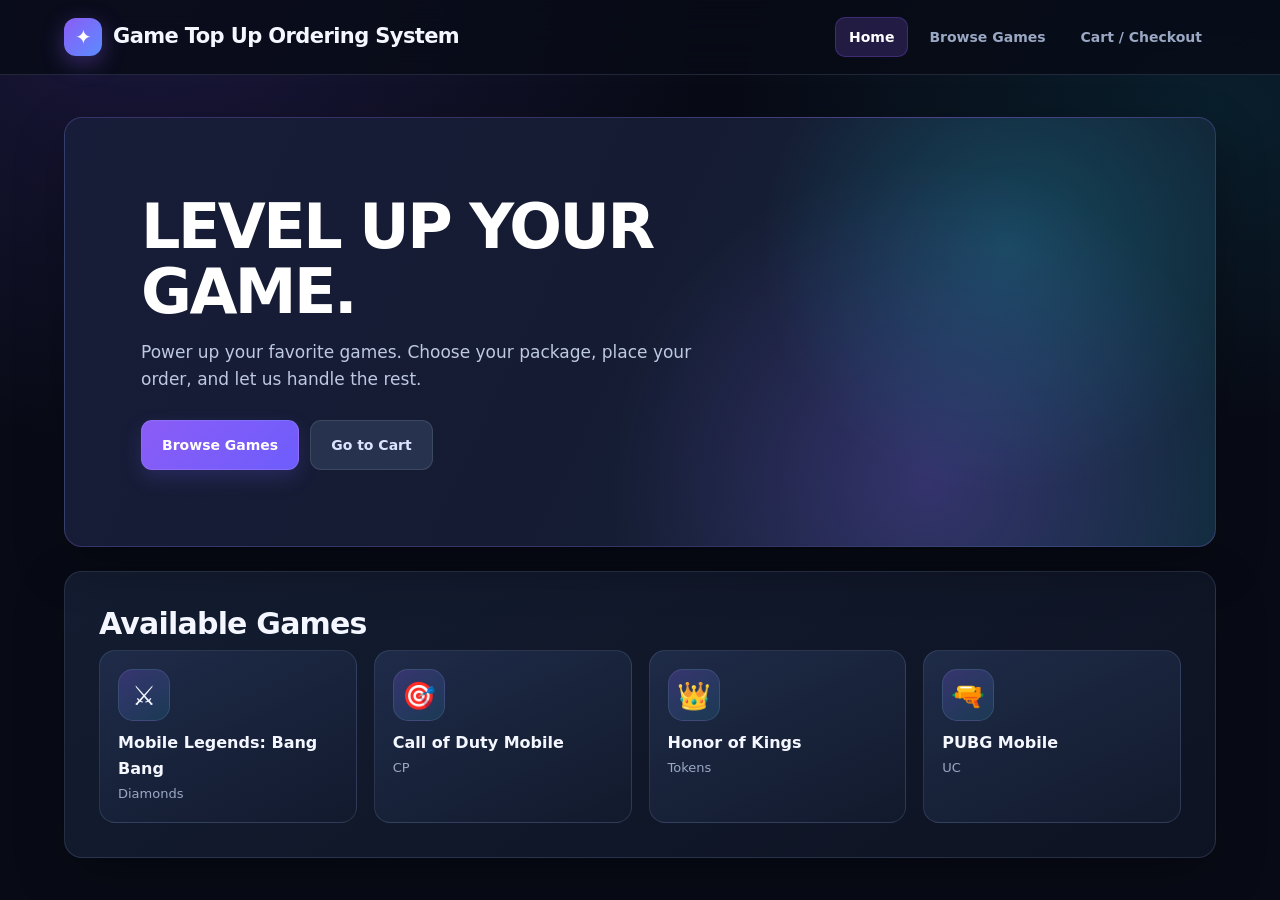
<file: index.html>
<!DOCTYPE html>
<html lang="en">
<head>
  <meta charset="UTF-8">
  <meta name="viewport" content="width=device-width, initial-scale=1.0">
  <title>Game Top Up Ordering System - Home</title>
  <link rel="stylesheet" href="style.css">
  <script src="script.js" defer></script>
</head>
<body data-page="home">
  <header>
    <h1>Game Top Up Ordering System</h1>
    <nav aria-label="Main navigation">
      <a href="index.html">Home</a>
      <a href="games.html">Browse Games</a>
      <a href="cart.html">Cart / Checkout</a>
    </nav>
  </header>

  <main>
    <section class="hero">
      <h2>LEVEL UP YOUR GAME.</h2>
      <p>Power up your favorite games. Choose your package, place your order, and let us handle the rest.</p>
      <div class="actions">
        <a class="button" href="games.html">Browse Games</a>
        <a class="button secondary" href="cart.html">Go to Cart</a>
      </div>
    </section>

    <section>
      <h2>Available Games</h2>
      <div class="card-grid">
        <article class="game-card"><div class="game-icon">⚔️</div><h3>Mobile Legends: Bang Bang</h3><p>Diamonds</p></article>
        <article class="game-card"><div class="game-icon">🎯</div><h3>Call of Duty Mobile</h3><p>CP</p></article>
        <article class="game-card"><div class="game-icon">👑</div><h3>Honor of Kings</h3><p>Tokens</p></article>
        <article class="game-card"><div class="game-icon">🔫</div><h3>PUBG Mobile</h3><p>UC</p></article>
      </div>
    </section>
</main>
</body>
</html>
</file>
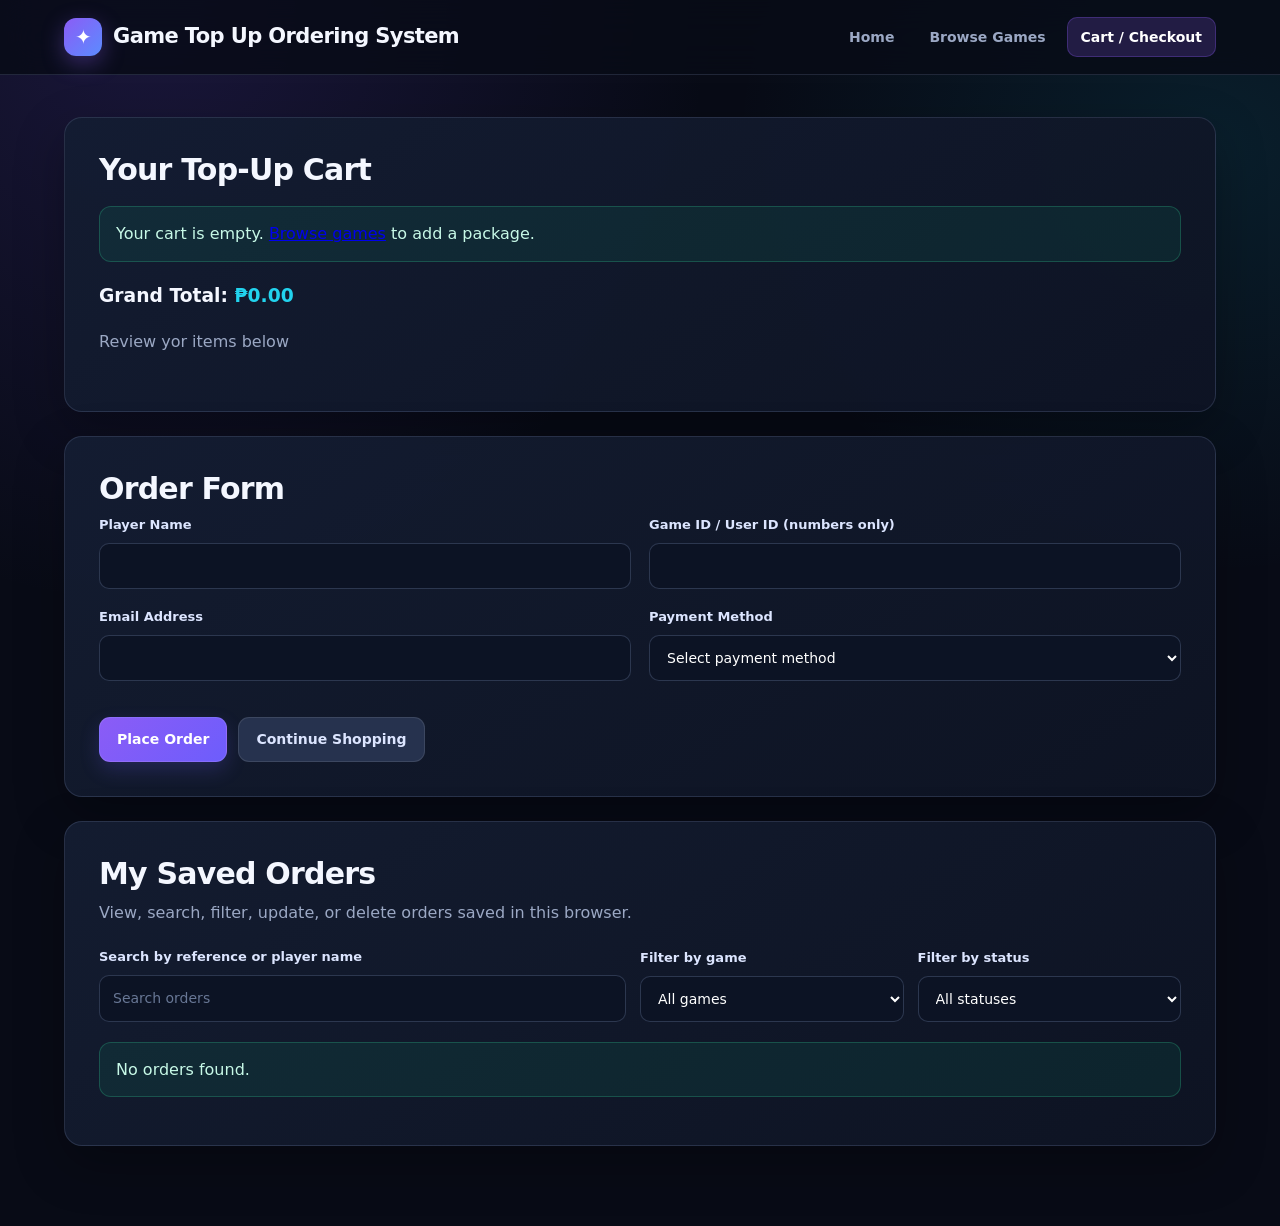
<file: cart.html>
<!DOCTYPE html>
<html lang="en">
<head>
  <meta charset="UTF-8">
  <meta name="viewport" content="width=device-width, initial-scale=1.0">
  <title>Cart and Orders - Game Top Up Ordering System</title>
  <link rel="stylesheet" href="style.css">
  <script src="script.js" defer></script>
</head>
<body data-page="cart">
  <header>
    <h1>Game Top Up Ordering System</h1>
    <nav aria-label="Main navigation">
      <a href="index.html">Home</a>
      <a href="games.html">Browse Games</a>
      <a href="cart.html">Cart / Checkout</a>
    </nav>
  </header>

  <main>
    <section>
      <h2>Your Top-Up Cart</h2>
      <div id="cartContents"></div>
      <h3>Grand Total: <span id="cartTotal">₱0.00</span></h3>
      <p>Review yor items below</p>
    </section>

    <section>
      <h2>Order Form</h2>
      <div id="formMessage" aria-live="polite"></div>
      <form id="orderForm">
        <div class="form-grid">
          <div><label for="playerName">Player Name</label><input id="playerName" type="text" maxlength="60" required></div>
          <div><label for="gameId">Game ID / User ID (numbers only)</label><input id="gameId" type="text" inputmode="numeric" required></div>
          <div id="zoneField"><label for="zoneId">Server / Zone ID (required for MLBB)</label><input id="zoneId" type="text" inputmode="numeric"></div>
          <div><label for="email">Email Address</label><input id="email" type="email" required></div>
          <div>
            <label for="paymentMethod">Payment Method</label>
            <select id="paymentMethod" required>
              <option value="">Select payment method</option>
              <option value="GCash">GCash</option>
              <option value="Maya">Maya</option>
              <option value="Card">CrediCard</option>
            </select>
          </div>
        </div>
        <div class="actions">
          <button type="submit">Place Order</button>
          <a class="button secondary" href="games.html">Continue Shopping</a>
        </div>
      </form>
    </section>

    <section id="confirmationSection" hidden>
      <h2>Order Confirmation</h2>
      <div id="summaryDetails"></div>
    </section>

    <section>
      <h2>My Saved Orders</h2>
      <p>View, search, filter, update, or delete orders saved in this browser.</p>
      <div class="inline-form">
        <div><label for="orderSearch">Search by reference or player name</label><input id="orderSearch" type="search" placeholder="Search orders"></div>
        <div><label for="gameFilter">Filter by game</label>
          <select id="gameFilter">
            <option value="all">All games</option><option value="mlbb">MLBB</option><option value="codm">CODM</option><option value="hok">HOK</option><option value="pubgm">PUBG Mobile</option>
          </select>
        </div>
        <div><label for="statusFilter">Filter by status</label>
          <select id="statusFilter"><option value="all">All statuses</option><option value="Pending">Pending</option><option value="Completed">Completed</option></select>
        </div>
      </div>
      <div id="ordersTable"></div>
    </section>
  </main>
</body>
</html>
</file>
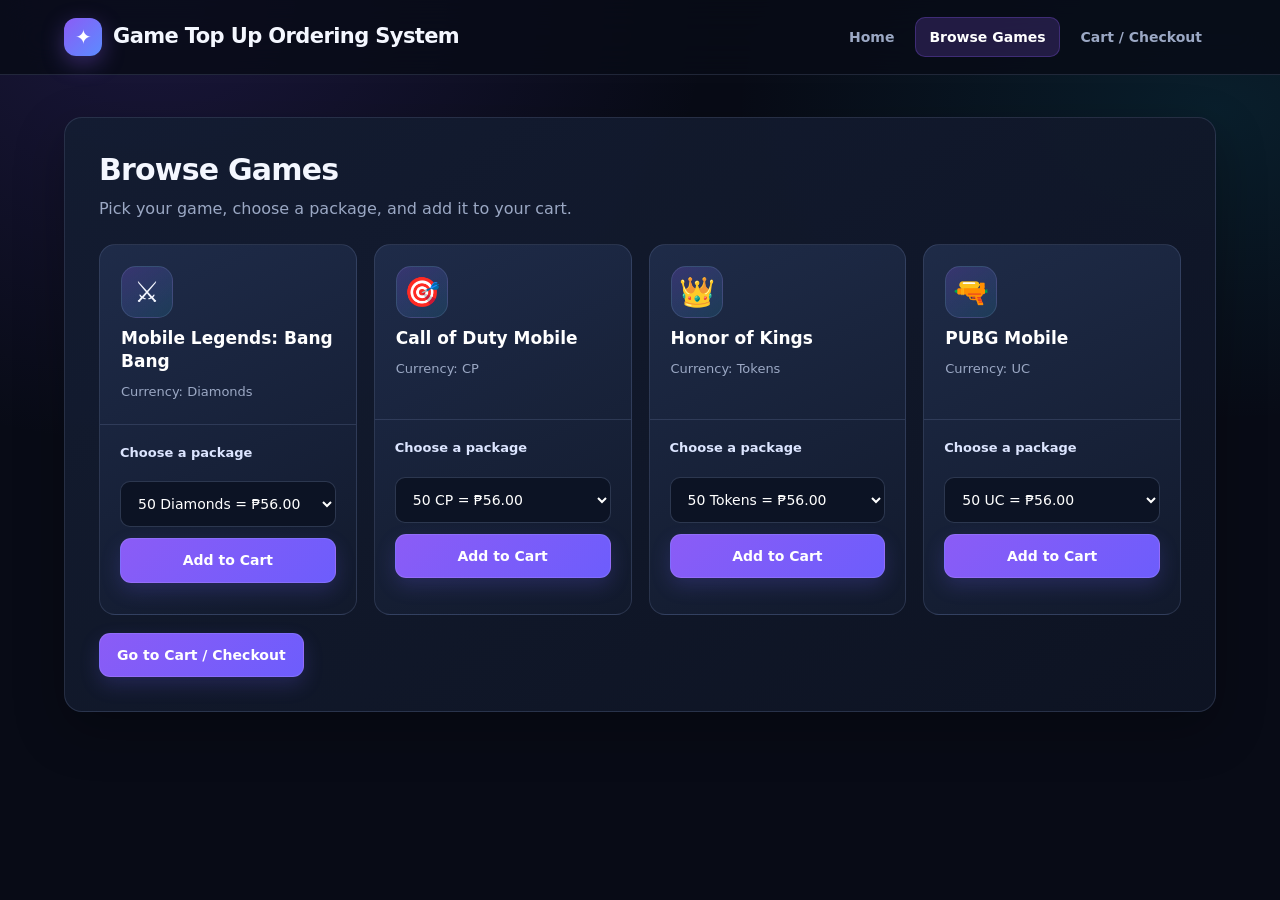
<file: games.html>
<!DOCTYPE html>
<html lang="en">
<head>
  <meta charset="UTF-8">
  <meta name="viewport" content="width=device-width, initial-scale=1.0">
  <title>Browse Games - Game Top Up Ordering System</title>
  <link rel="stylesheet" href="style.css">
  <script src="script.js" defer></script>
</head>
<body data-page="games">
  <header>
    <h1>Game Top Up Ordering System</h1>
    <nav aria-label="Main navigation">
      <a href="index.html">Home</a>
      <a href="games.html">Browse Games</a>
      <a href="cart.html">Cart / Checkout</a>
    </nav>
  </header>

  <main>
    <section>
      <h2>Browse Games</h2>
      <p>Pick your game, choose a package, and add it to your cart.</p>
      <div id="gamesContainer" class="card-grid"></div>
      <div class="actions"><a class="button" href="cart.html">Go to Cart / Checkout</a></div>
    </section>
  </main>
</body>
</html>
</file>
<file: style.css>
:root {
  --bg: #080b16;
  --surface: #11182a;
  --surface-2: #17213a;
  --surface-3: #202d4b;
  --text: #f4f7ff;
  --muted: #9ba8c4;
  --line: rgba(160, 180, 230, .16);
  --accent: #8b5cf6;
  --accent-2: #22d3ee;
  --success: #34d399;
  --danger: #fb7185;
  --radius: 18px;
  --shadow: 0 18px 50px rgba(0, 0, 0, .28);
}
* {
  box-sizing: border-box;
}
html {
  scroll-behavior: smooth;
}
body {
  margin: 0;
  min-height: 100vh;
  color: var(--text);
  background:
    radial-gradient(ellipse at 12% 0%, rgba(91, 64, 190, .22), transparent 35%),
    radial-gradient(ellipse at 95% 12%, rgba(18, 163, 190, .13), transparent 28%),
    var(--bg);
  font-family: Inter, ui-sans-serif, system-ui, -apple-system, BlinkMacSystemFont, "Segoe UI", sans-serif;
  line-height: 1.6;
}
header {
  position: sticky;
  top: 0;
  z-index: 20;
  display: flex;
  align-items: center;
  justify-content: space-between;
  gap: 24px;
  padding: 17px max(5%, calc((100% - 1180px) / 2));
  background: rgba(8, 11, 22, .82);
  border-bottom: 1px solid var(--line);
  backdrop-filter: blur(18px);
}
header h1 {
  display: flex;
  align-items: center;
  gap: 11px;
  margin: 0;
  font-size: clamp(17px, 2vw, 21px);
  font-weight: 800;
  letter-spacing: -.6px;
}
header h1::before {
  content: "✦";
  display: grid;
  place-items: center;
  width: 38px;
  height: 38px;
  color: white;
  font-size: 20px;
  border-radius: 12px;
  background: linear-gradient(135deg, var(--accent), #5b8cff);
  box-shadow: 0 7px 22px rgba(139, 92, 246, .35);
}
nav {
  display: flex;
  align-items: center;
  flex-wrap: wrap;
  gap: 7px;
}
nav a {
  color: var(--muted);
  text-decoration: none;
  font-size: 14px;
  font-weight: 650;
  padding: 9px 14px;
  border-radius: 10px;
  transition: .2s ease;
}
nav a:hover, nav a:focus-visible {
  color: white;
  background: rgba(139, 92, 246, .15);
}
body[data-page="home"] nav a[href="index.html"],
body[data-page="games"] nav a[href="games.html"],
body[data-page="cart"] nav a[href="cart.html"] {
  color: white;
  background: rgba(139, 92, 246, .2);
  box-shadow: inset 0 0 0 1px rgba(139, 92, 246, .28);
}
main {
  width: min(1180px, 90%);
  margin: 42px auto 80px;
}
section {
  margin: 0 0 24px;
  padding: clamp(22px, 3vw, 34px);
  background: linear-gradient(145deg, rgba(20, 29, 50, .96), rgba(14, 20, 36, .96));
  border: 1px solid var(--line);
  border-radius: var(--radius);
  box-shadow: var(--shadow);
}
section > h2 {
  margin: 0 0 8px;
  color: var(--text);
  font-size: clamp(23px, 3vw, 30px);
  line-height: 1.2;
  letter-spacing: -.8px;
}
section > p {
  color: var(--muted);
  margin: 8px 0 22px;
}
h3 {
  color: var(--text);
}
p {
  color: var(--muted);
}
.hero {
  position: relative;
  overflow: hidden;
  min-height: 330px;
  display: flex;
  flex-direction: column;
  align-items: flex-start;
  justify-content: center;
  text-align: left;
  padding: clamp(34px, 7vw, 76px);
  border-color: rgba(157, 126, 255, .25);
  background:
    radial-gradient(circle at 82% 30%, rgba(34, 211, 238, .2), transparent 25%),
    radial-gradient(circle at 75% 85%, rgba(139, 92, 246, .28), transparent 34%),
    linear-gradient(115deg, #171d38 0%, #151b32 48%, #102b3b 100%);
}
.hero::after {
  position: absolute;
  right: -18px;
  bottom: -43px;
  color: rgba(255, 255, 255, .035);
  font-size: clamp(80px, 15vw, 190px);
  font-weight: 950;
  letter-spacing: -10px;
  line-height: 1;
  pointer-events: none;
}
.hero h2 {
  position: relative;
  z-index: 1;
  max-width: 720px;
  margin: 0 0 14px;
  color: white;
  font-size: clamp(36px, 6vw, 62px);
  font-weight: 900;
  letter-spacing: -2.5px;
  line-height: 1.05;
}
.hero p {
  position: relative;
  z-index: 1;
  max-width: 600px;
  margin: 0;
  color: #bdc8e1;
  font-size: 17px;
}
.hero .actions {
  position: relative;
  z-index: 1;
  margin-top: 27px;
}
.hero .actions .button {
  padding: 13px 20px;
}
.actions {
  display: flex;
  flex-wrap: wrap;
  align-items: center;
  gap: 11px;
  margin-top: 18px;
}
button, .button {
  display: inline-flex;
  align-items: center;
  justify-content: center;
  gap: 8px;
  min-height: 43px;
  padding: 10px 17px;
  color: white;
  background: linear-gradient(135deg, #8b5cf6, #6d5dfc);
  border: 1px solid rgba(255,255,255,.1);
  border-radius: 11px;
  font: inherit;
  font-size: 14px;
  font-weight: 750;
  text-decoration: none;
  cursor: pointer;
  box-shadow: 0 8px 20px rgba(109, 93, 252, .2);
  transition: transform .18s ease, box-shadow .18s ease, filter .18s ease;
}
button:hover, .button:hover {
  transform: translateY(-2px);
  filter: brightness(1.1);
  box-shadow: 0 12px 26px rgba(109, 93, 252, .28);
}
button.secondary, .button.secondary {
  color: #dce5ff;
  background: #26324e;
  box-shadow: none;
}
button.danger {
  color: #ffe6eb;
  background: rgba(190, 48, 78, .2);
  border-color: rgba(251, 113, 133, .25);
  box-shadow: none;
}
button:disabled {
  opacity: .5;
  cursor: not-allowed;
  transform: none;
}
:focus-visible {
  outline: 3px solid var(--accent-2);
  outline-offset: 3px;
}
.card-grid {
  display: grid;
  grid-template-columns: repeat(4, minmax(0, 1fr));
  gap: 17px;
}
.game-card, .package-card {
  min-width: 0;
  overflow: hidden;
  color: var(--text);
  background: linear-gradient(155deg, rgba(31, 44, 73, .98), rgba(18, 26, 45, .98));
  border: 1px solid var(--line);
  border-radius: 16px;
  transition: transform .2s ease, border-color .2s ease, box-shadow .2s ease;
}
.game-card:hover {
  transform: translateY(-5px);
  border-color: rgba(139, 92, 246, .55);
  box-shadow: 0 15px 34px rgba(0,0,0,.25);
}
.game-card:not(:has(.game-select)) {
  padding: 18px;
}
.game-card h3 {
  margin: 9px 0 2px;
  font-size: 16px;
}
.game-card p {
  margin: 0;
  font-size: 13px;
}
.game-icon {
  display: inline-grid;
  place-items: center;
  width: 52px;
  height: 52px;
  font-size: 27px;
  border-radius: 15px;
  background: linear-gradient(145deg, rgba(139,92,246,.24), rgba(34,211,238,.12));
  border: 1px solid rgba(160,180,230,.16);
}
.game-select {
  display: flex;
  flex-direction: column;
  align-items: flex-start;
  gap: 9px;
  width: 100%;
  min-height: 175px;
  padding: 21px;
  color: var(--text);
  text-align: left;
  background: transparent;
  border: 0;
  border-bottom: 1px solid var(--line);
  border-radius: 0;
  box-shadow: none;
  cursor: default;
}
.game-select:hover {
  transform: none;
  filter: none;
  box-shadow: none;
}
.game-select strong {
  color: white;
  font-size: 17px;
  line-height: 1.35;
}
.game-select span:not(.game-icon) {
  color: var(--muted);
  font-size: 13px;
}
.game-select .game-icon {
  font-size: 29px;
}
.custom-amount {
  display: grid;
  gap: 11px;
  padding: 18px 20px 20px;
}
.custom-amount label {
  color: #dce5ff;
  font-size: 13px;
  font-weight: 700;
}
.custom-amount button {
  width: 100%;
}
label {
  display: block;
  margin: 0 0 7px;
  color: #dce5ff;
  font-size: 13px;
  font-weight: 700;
}
input, select {
  width: 100%;
  min-height: 46px;
  padding: 11px 13px;
  color: white;
  background: #0c1324;
  border: 1px solid rgba(160, 180, 230, .22);
  border-radius: 10px;
  font: inherit;
  font-size: 14px;
  transition: border-color .18s ease, box-shadow .18s ease;
}
input::placeholder {
  color: #687795;
}
input:focus, select:focus {
  border-color: var(--accent);
  box-shadow: 0 0 0 3px rgba(139, 92, 246, .14);
  outline: none;
}
select option {
  color: white;
  background: #11182a;
}
form {
  display: grid;
  gap: 18px;
}
.form-grid {
  display: grid;
  grid-template-columns: repeat(2, minmax(0, 1fr));
  gap: 18px;
}
.form-grid > div {
  min-width: 0;
}
.inline-form {
  display: grid;
  grid-template-columns: 2fr 1fr 1fr;
  gap: 14px;
  align-items: end;
  margin: 20px 0;
}
.inline-form > div {
  min-width: 0;
}
#cartTotal {
  color: var(--accent-2);
}
#cartContents {
  margin: 18px 0;
}
.table-wrap {
  overflow-x: auto;
  border: 1px solid var(--line);
  border-radius: 13px;
}
table {
  width: 100%;
  border-collapse: collapse;
  background: rgba(8, 13, 26, .45);
}
th, td {
  padding: 14px 16px;
  text-align: left;
  vertical-align: middle;
  border-bottom: 1px solid var(--line);
}
th {
  color: #c9d5f0;
  background: rgba(139, 92, 246, .12);
  font-size: 12px;
  text-transform: uppercase;
  letter-spacing: .7px;
}
td {
  color: #e6ebf8;
  font-size: 14px;
}
tr:last-child td {
  border-bottom: 0;
}
tr:hover td {
  background: rgba(255,255,255,.025);
}
.message {
  padding: 14px 16px;
  margin: 14px 0;
  color: #c7f9e7;
  background: rgba(16, 185, 129, .1);
  border: 1px solid rgba(52, 211, 153, .25);
  border-radius: 12px;
}
.error {
  color: #ffd4dc;
  background: rgba(244, 63, 94, .1);
  border-color: rgba(251, 113, 133, .28);
}
.muted {
  color: var(--muted);
}
#confirmationSection {
  border-color: rgba(52, 211, 153, .3);
}
#summaryDetails {
  padding: 18px;
  background: rgba(8, 13, 26, .45);
  border: 1px solid var(--line);
  border-radius: 13px;
}
#summaryDetails h3:first-child {
  color: var(--success);
}
#summaryDetails ul {
  color: #dce5ff;
}
#ordersTable {
  margin-top: 12px;
}
.quantity-controls {
  display: flex;
  align-items: center;
  gap: 8px;
}
.quantity-controls button {
  min-height: 30px;
  padding: 3px 10px;
}
[hidden] {
  display: none !important;
}

@media (max-width: 900px) {header {
  padding-left: 5%;
  padding-right: 5%;
}
.card-grid {
  grid-template-columns: repeat(2, minmax(0, 1fr));
}

}

@media (max-width: 620px) {header {
  position: static;
  align-items: flex-start;
  flex-direction: column;
  gap: 12px;
  padding: 15px 5%;
}
nav {
  width: 100%;
  gap: 4px;
}
nav a {
  padding: 8px 10px;
  font-size: 13px;
}
main {
  width: 92%;
  margin: 22px auto 50px;
}
section {
  padding: 20px;
  border-radius: 15px;
}
.hero {
  min-height: 300px;
  padding: 30px 23px;
}
.hero h2 {
  letter-spacing: -1.5px;
}
.hero p {
  font-size: 15px;
}
.card-grid, .form-grid, .inline-form {
  grid-template-columns: 1fr;
}
.game-select {
  min-height: 145px;
}
th, td {
  padding: 10px;
  font-size: 12px;
}
button, .button {
  min-height: 42px;
}

}
</file>
